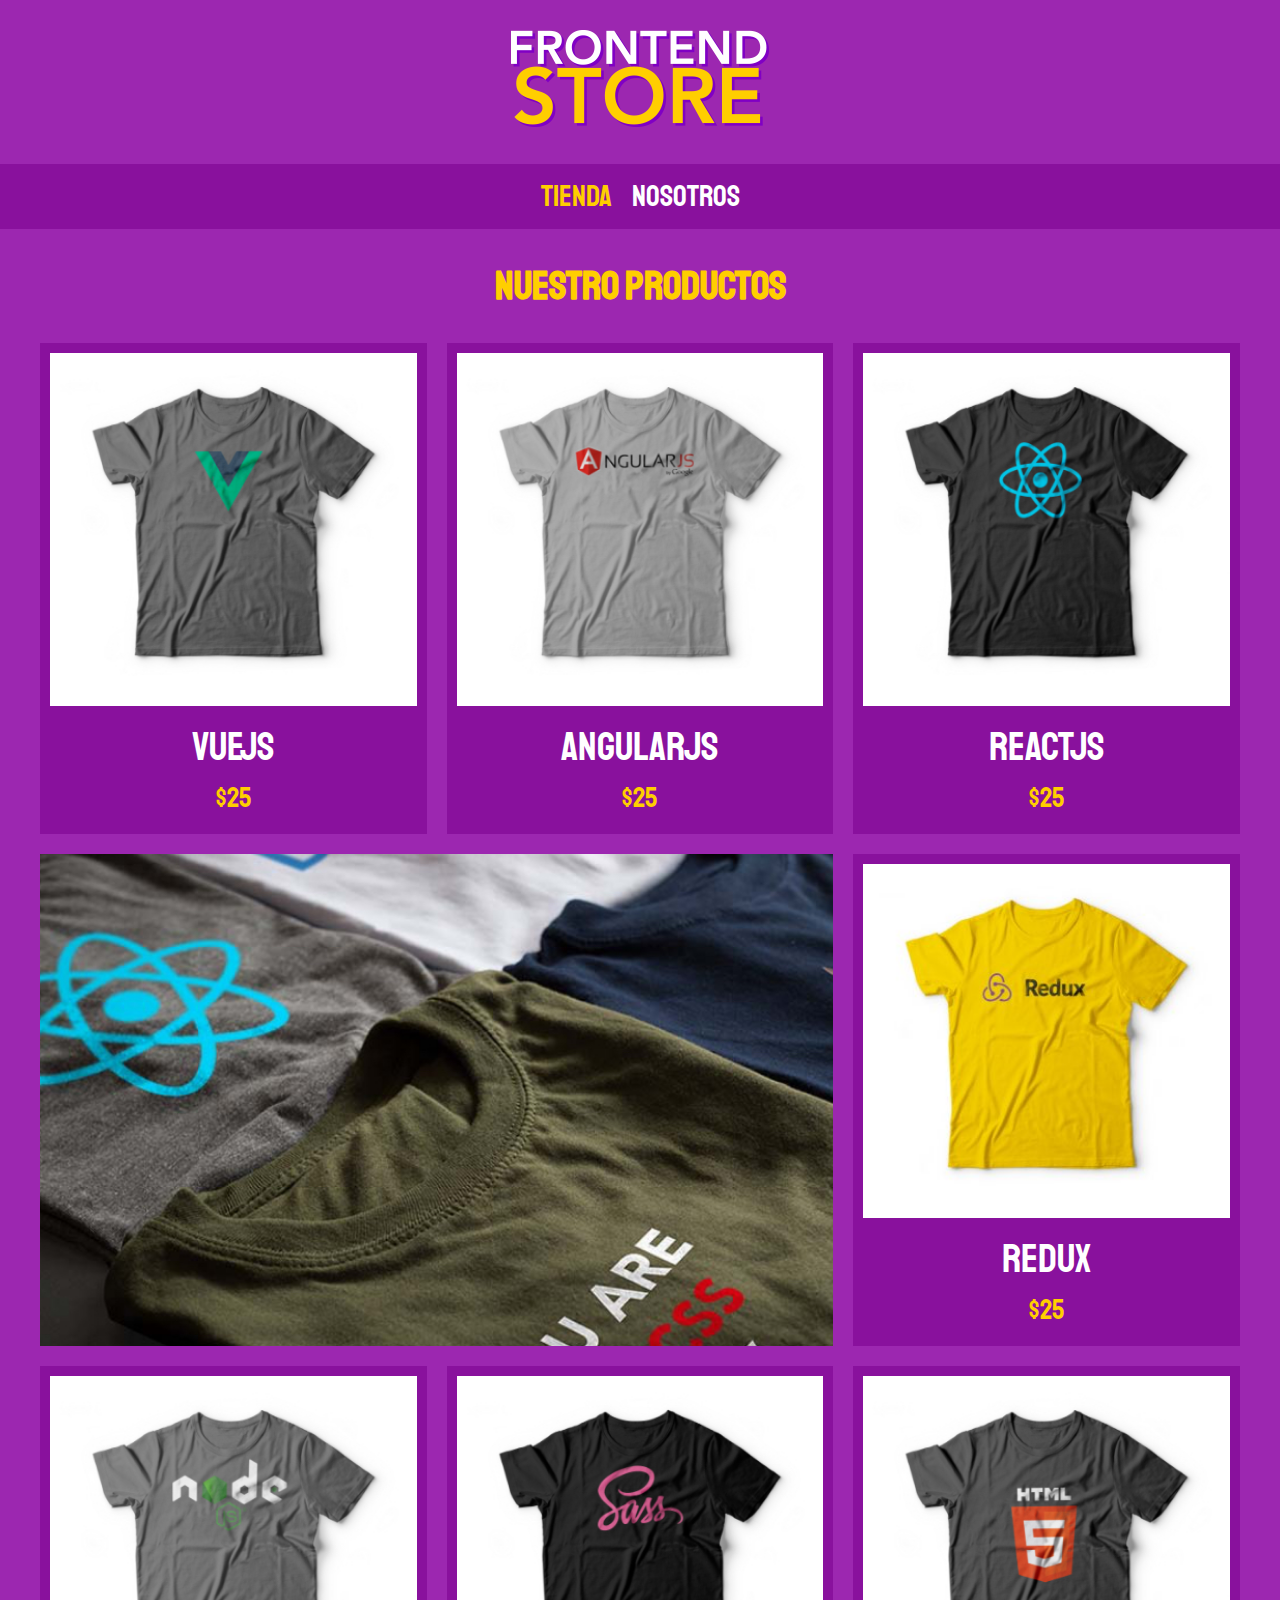
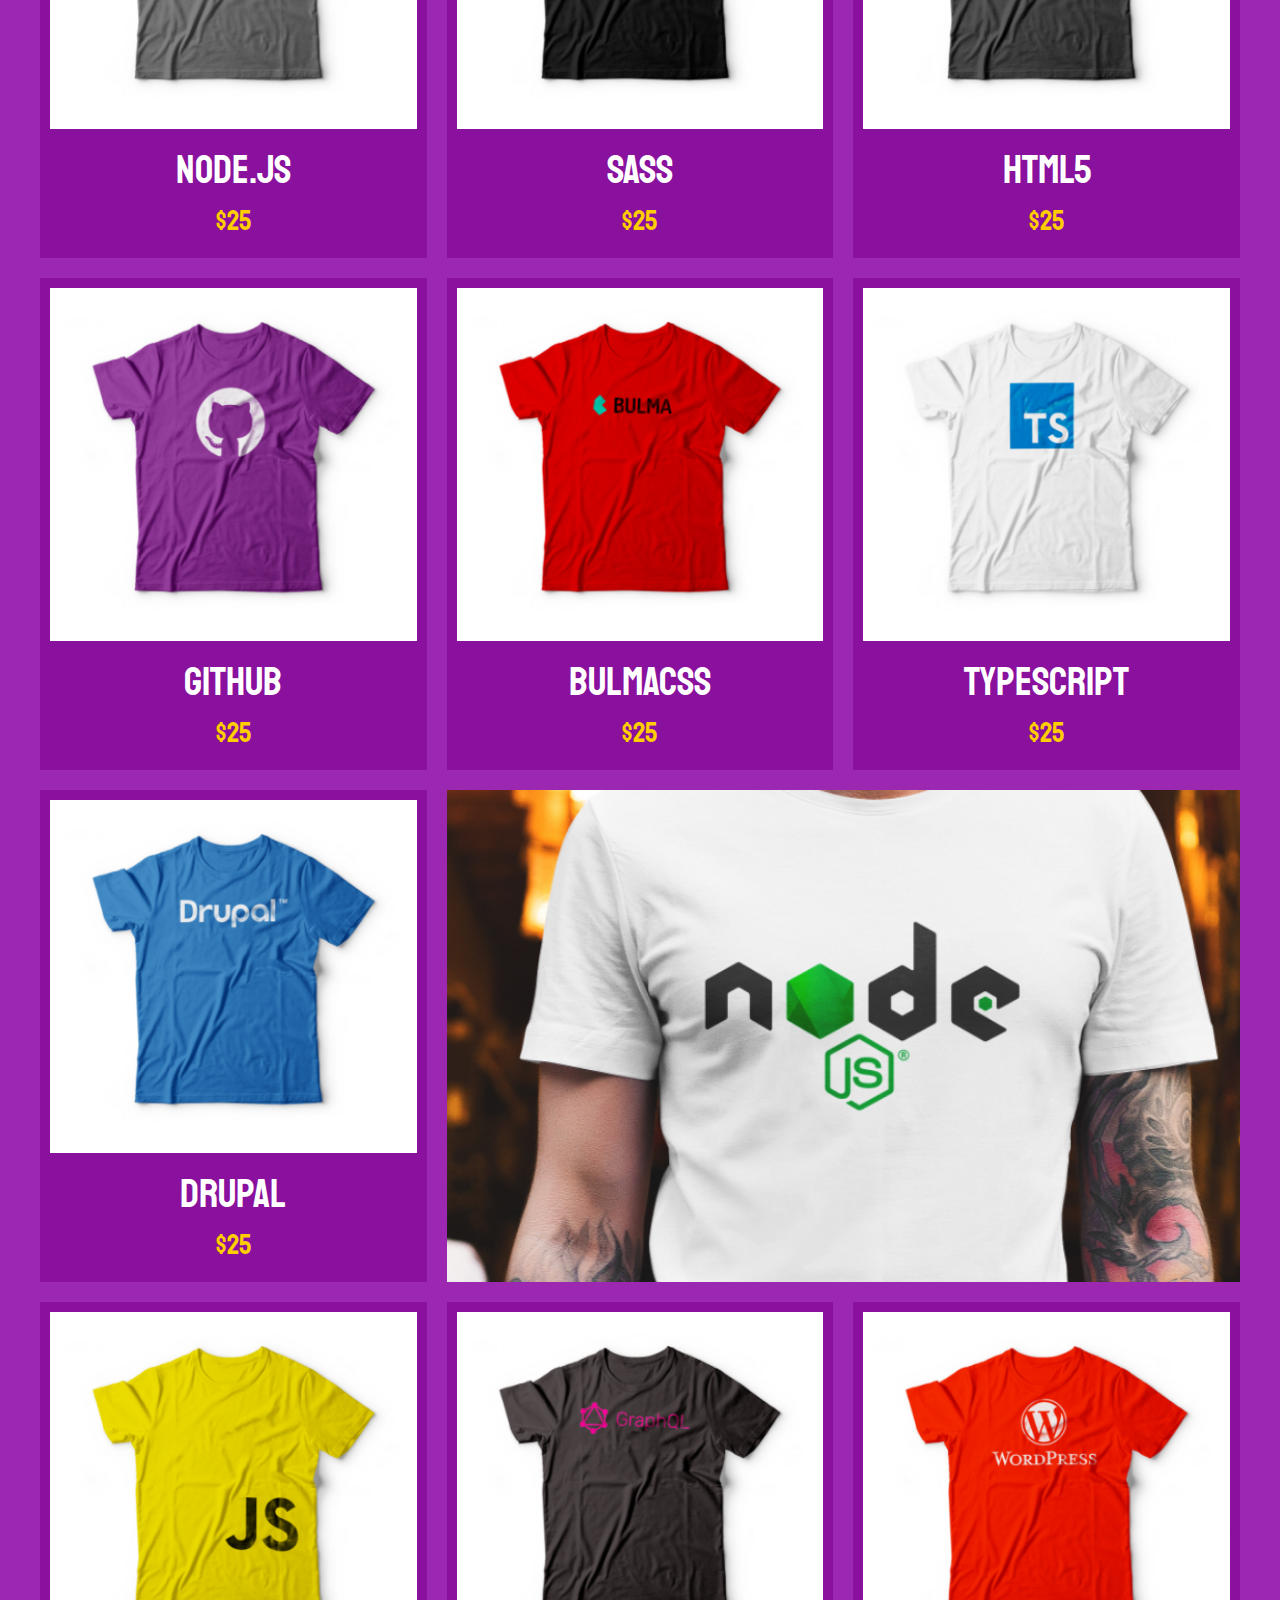
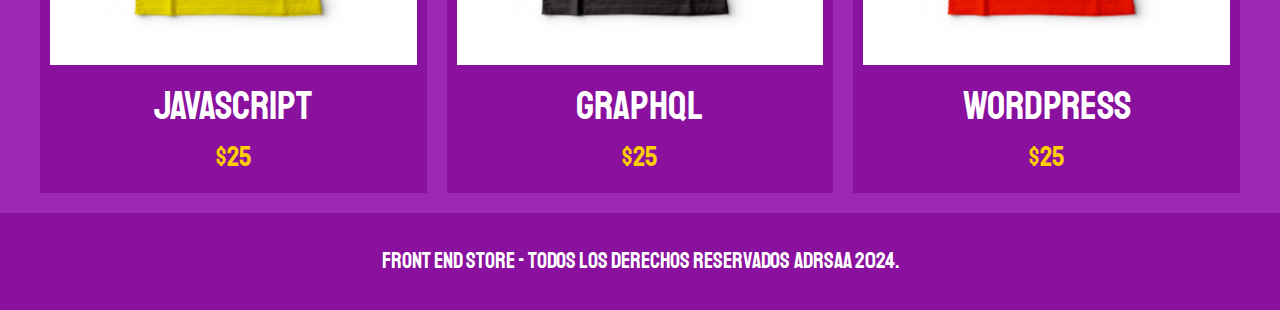
<file: index.html>
<!DOCTYPE html>
<html lang="en">
<head>
    <meta charset="UTF-8">
    <meta name="viewport" content="width=device-width, initial-scale=1.0">
    <title>FrontEnd Store</title>
    <link rel="stylesheet" href="css/normalize.css">
    <link href="https://fonts.googleapis.com/css2?family=Staatliches&display=swap" rel="stylesheet">
    <link rel="stylesheet" href="css/style.css">
</head>
<body>
    <header class="header">
        <a href="index.html">
            <img class="header__logo" src="img/logo.png" alt="Logotipo">
        </a>
    </header>
    
    <nav class="navegacion">
        <a class="navegacion__enlace navegacion__enlace--activo" href="index.html">Tienda</a>
        <a class="navegacion__enlace" href="nosotros.html">Nosotros</a>
    </nav>

    <main class="contenedor">
        <h1>Nuestro productos</h1>

        <div class="grid">
            <div class="producto">
                <a href="producto.html">
                    <img class="producto__imagen" src="img/1.jpg" alt="imagen camisa">
                    <div class="producto__informacion">
                        <p class="producto__nombre">VueJS</p>
                        <p class="producto__precio">$25</p>
                    </div>
                </a>
            </div>  <!--.producto-->
            <div class="producto">
                <a href="producto.html">
                    <img class="producto__imagen" src="img/2.jpg" alt="imagen camisa">
                    <div class="producto__informacion">
                        <p class="producto__nombre">AngularJS</p>
                        <p class="producto__precio">$25</p>
                    </div>
                </a>
            </div>  <!--.producto-->
            <div class="producto">
                <a href="producto.html">
                    <img class="producto__imagen" src="img/3.jpg" alt="imagen camisa">
                    <div class="producto__informacion">
                        <p class="producto__nombre">ReactJS</p>
                        <p class="producto__precio">$25</p>
                    </div>
                </a>
            </div>  <!--.producto-->
            <div class="producto">
                <a href="producto.html">
                    <img class="producto__imagen" src="img/4.jpg" alt="imagen camisa">
                    <div class="producto__informacion">
                        <p class="producto__nombre">Redux</p>
                        <p class="producto__precio">$25</p>
                    </div>
                </a>
            </div>  <!--.producto-->
            <div class="producto">
                <a href="producto.html">
                    <img class="producto__imagen" src="img/5.jpg" alt="imagen camisa">
                    <div class="producto__informacion">
                        <p class="producto__nombre">Node.js</p>
                        <p class="producto__precio">$25</p>
                    </div>
                </a>
            </div>  <!--.producto-->
            <div class="producto">
                <a href="producto.html">
                    <img class="producto__imagen" src="img/6.jpg" alt="imagen camisa">
                    <div class="producto__informacion">
                        <p class="producto__nombre">SASS</p>
                        <p class="producto__precio">$25</p>
                    </div>
                </a>
            </div>  <!--.producto-->
            <div class="producto">
                <a href="producto.html">
                    <img class="producto__imagen" src="img/7.jpg" alt="imagen camisa">
                    <div class="producto__informacion">
                        <p class="producto__nombre">HTML5</p>
                        <p class="producto__precio">$25</p>
                    </div>
                </a>
            </div>  <!--.producto-->
            <div class="producto">
                <a href="producto.html">
                    <img class="producto__imagen" src="img/8.jpg" alt="imagen camisa">
                    <div class="producto__informacion">
                        <p class="producto__nombre">Github</p>
                        <p class="producto__precio">$25</p>
                    </div>
                </a>
            </div>  <!--.producto-->
            <div class="producto">
                <a href="producto.html">
                    <img class="producto__imagen" src="img/9.jpg" alt="imagen camisa">
                    <div class="producto__informacion">
                        <p class="producto__nombre">BulmaCSS</p>
                        <p class="producto__precio">$25</p>
                    </div>
                </a>
            </div>  <!--.producto-->
            <div class="producto">
                <a href="producto.html">
                    <img class="producto__imagen" src="img/10.jpg" alt="imagen camisa">
                    <div class="producto__informacion">
                        <p class="producto__nombre">TypeScript</p>
                        <p class="producto__precio">$25</p>
                    </div>
                </a>
            </div>  <!--.producto-->
            <div class="producto">
                <a href="producto.html">
                    <img class="producto__imagen" src="img/11.jpg" alt="imagen camisa">
                    <div class="producto__informacion">
                        <p class="producto__nombre">Drupal</p>
                        <p class="producto__precio">$25</p>
                    </div>
                </a>
            </div>  <!--.producto-->
            <div class="producto">
                <a href="producto.html">
                    <img class="producto__imagen" src="img/12.jpg" alt="imagen camisa">
                    <div class="producto__informacion">
                        <p class="producto__nombre">JavaScript</p>
                        <p class="producto__precio">$25</p>
                    </div>
                </a>
            </div>  <!--.producto-->
            <div class="producto">
                <a href="producto.html">
                    <img class="producto__imagen" src="img/13.jpg" alt="imagen camisa">
                    <div class="producto__informacion">
                        <p class="producto__nombre">GraphQL</p>
                        <p class="producto__precio">$25</p>
                    </div>
                </a>
            </div>  <!--.producto-->
            <div class="producto">
                <a href="producto.html">
                    <img class="producto__imagen" src="img/14.jpg" alt="imagen camisa">
                    <div class="producto__informacion">
                        <p class="producto__nombre">WordPress</p>
                        <p class="producto__precio">$25</p>
                    </div>
                </a>
            </div>  <!--.producto-->

            <div class="grafico grafico--camisas"></div>
            <div class="grafico grafico--node"></div>

        </div>
    </main>






    <footer class="footer">
        <p class="footer__texto">Front End Store - Todos los derechos Reservados AdrsAA 2024.</p>
    </footer>
</body>
</html>
</file>
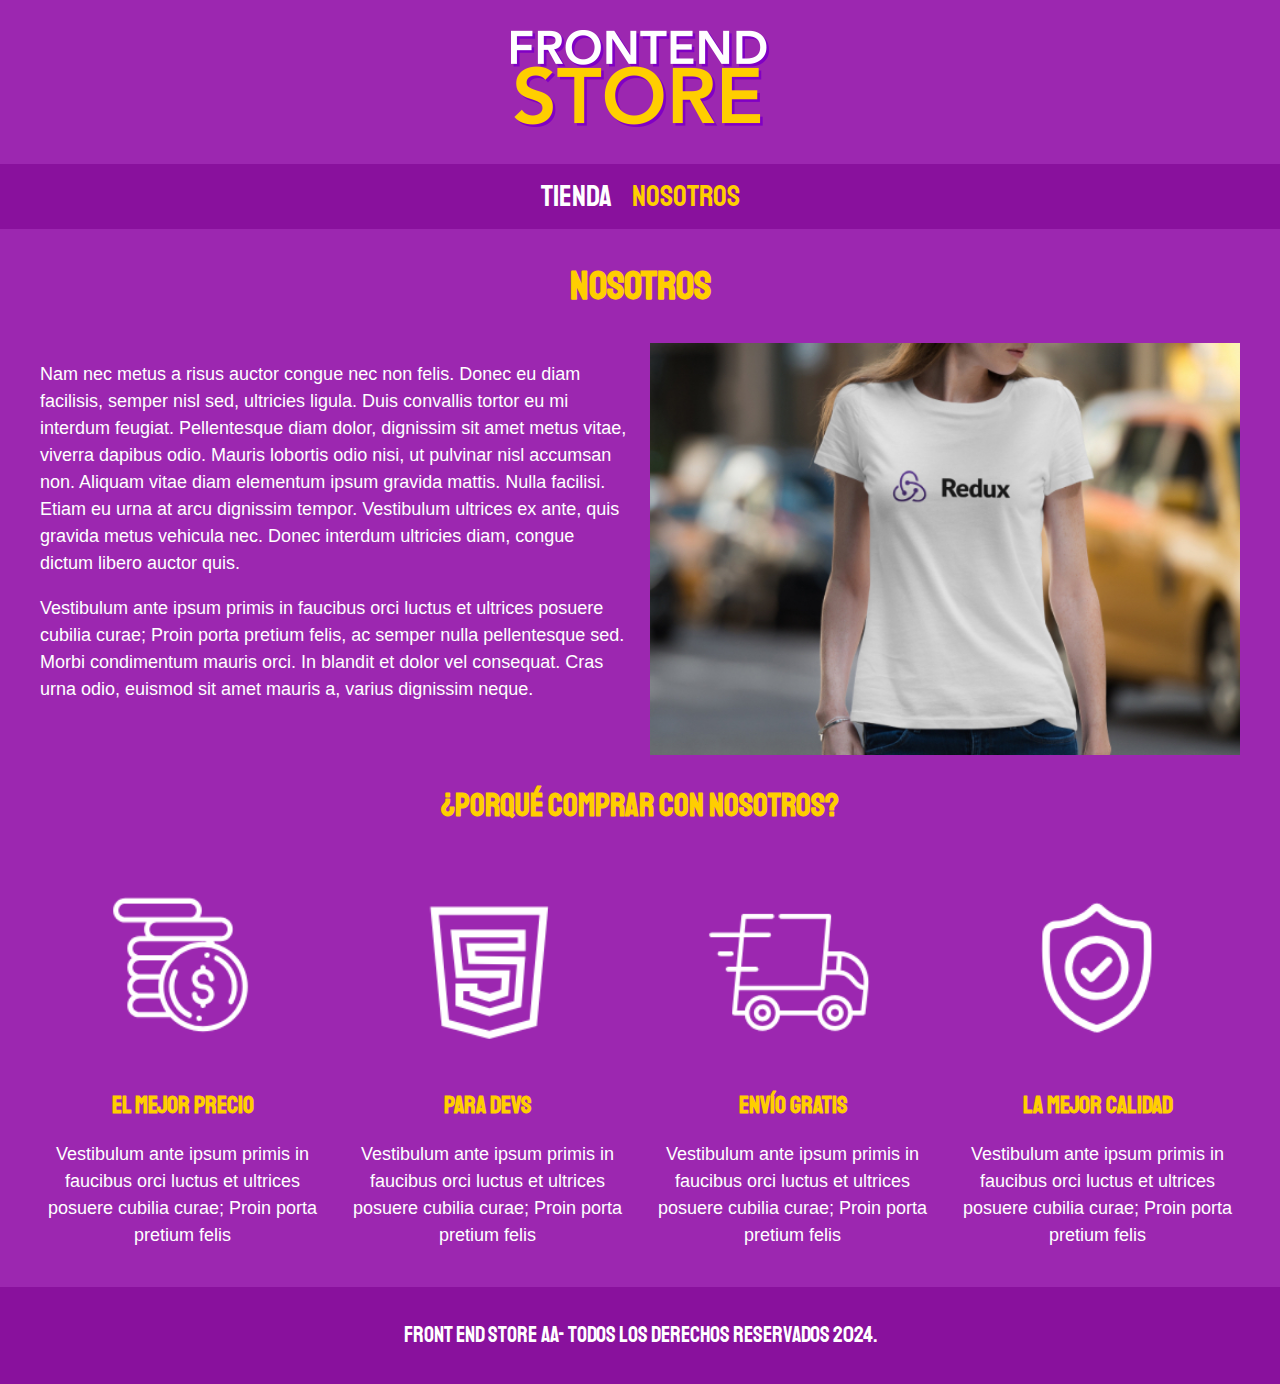
<file: nosotros.html>
<!DOCTYPE html>
<html lang="en">
<head>
    <meta charset="UTF-8">
    <meta name="viewport" content="width=device-width, initial-scale=1.0">
    <title>FrontEnd Store</title>
    <link rel="stylesheet" href="css/normalize.css">
    <link href="https://fonts.googleapis.com/css2?family=Staatliches&display=swap" rel="stylesheet">
    <link rel="stylesheet" href="css/style.css">
</head>
<body>
    <header class="header">
        <a href="index.html">
            <img class="header__logo" src="img/logo.png" alt="Logotipo">
        </a>
    </header>
    
    <nav class="navegacion">
        <a class="navegacion__enlace" href="index.html">Tienda</a>
        <a class="navegacion__enlace navegacion__enlace--activo" href="nosotros.html">Nosotros</a>
    </nav>

    <main class="contenedor">
        <h1>Nosotros</h1>

        <div class="nosotros">
            <div class="nosotros__contenido">
                <p>Nam nec metus a risus auctor congue nec non felis. Donec eu diam facilisis, semper nisl sed, ultricies ligula. Duis convallis tortor eu mi interdum feugiat. Pellentesque diam dolor, dignissim sit amet metus vitae, viverra dapibus odio. Mauris lobortis odio nisi, ut pulvinar nisl accumsan non. Aliquam vitae diam elementum ipsum gravida mattis. Nulla facilisi. Etiam eu urna at arcu dignissim tempor. Vestibulum ultrices ex ante, quis gravida metus vehicula nec. Donec interdum ultricies diam, congue dictum libero auctor quis. </p>

                <p>Vestibulum ante ipsum primis in faucibus orci luctus et ultrices posuere cubilia curae; Proin porta pretium felis, ac semper nulla pellentesque sed. Morbi condimentum mauris orci. In blandit et dolor vel consequat. Cras urna odio, euismod sit amet mauris a, varius dignissim neque. 
                </p>
            </div>
            <img class="nosotros__imagen" src="img/nosotros.jpg" alt="imagen nosotros">
        </div>

    </main>
    <section class="contenedor comprar">
        <h2 class="comprar__titulo">¿Porqué Comprar con nosotros?</h2>

        <div class="bloques">
            <div class="bloque">
                <img class="bloque__imagen" src="img/icono_1.png" alt="porque comprar">
                <h3 class="bloque__titulo">El Mejor Precio</h3>
                <p>Vestibulum ante ipsum primis in faucibus orci luctus et ultrices posuere cubilia curae; Proin porta pretium felis</p>
            </div> <!--.bloque-->

            <div class="bloque">
                <img class="bloque__imagen" src="img/icono_2.png" alt="porque comprar">
                <h3 class="bloque__titulo">Para Devs</h3>
                <p>Vestibulum ante ipsum primis in faucibus orci luctus et ultrices posuere cubilia curae; Proin porta pretium felis</p>
            </div> <!--.bloque-->

            <div class="bloque">
                <img class="bloque__imagen" src="img/icono_3.png" alt="porque comprar">
                <h3 class="bloque__titulo">Envío Gratis</h3>
                <p>Vestibulum ante ipsum primis in faucibus orci luctus et ultrices posuere cubilia curae; Proin porta pretium felis</p>
            </div> <!--.bloque-->

            <div class="bloque">
                <img class="bloque__imagen" src="img/icono_4.png" alt="porque comprar">
                <h3 class="bloque__titulo">La Mejor Calidad</h3>
                <p>Vestibulum ante ipsum primis in faucibus orci luctus et ultrices posuere cubilia curae; Proin porta pretium felis</p>
            </div> <!--.bloque-->
        </div><!--.bloques-->
    </section>

    <footer class="footer">
        <p class="footer__texto">Front End Store AA- Todos los derechos Reservados 2024.</p>
    </footer>
</body>
</html>
</file>
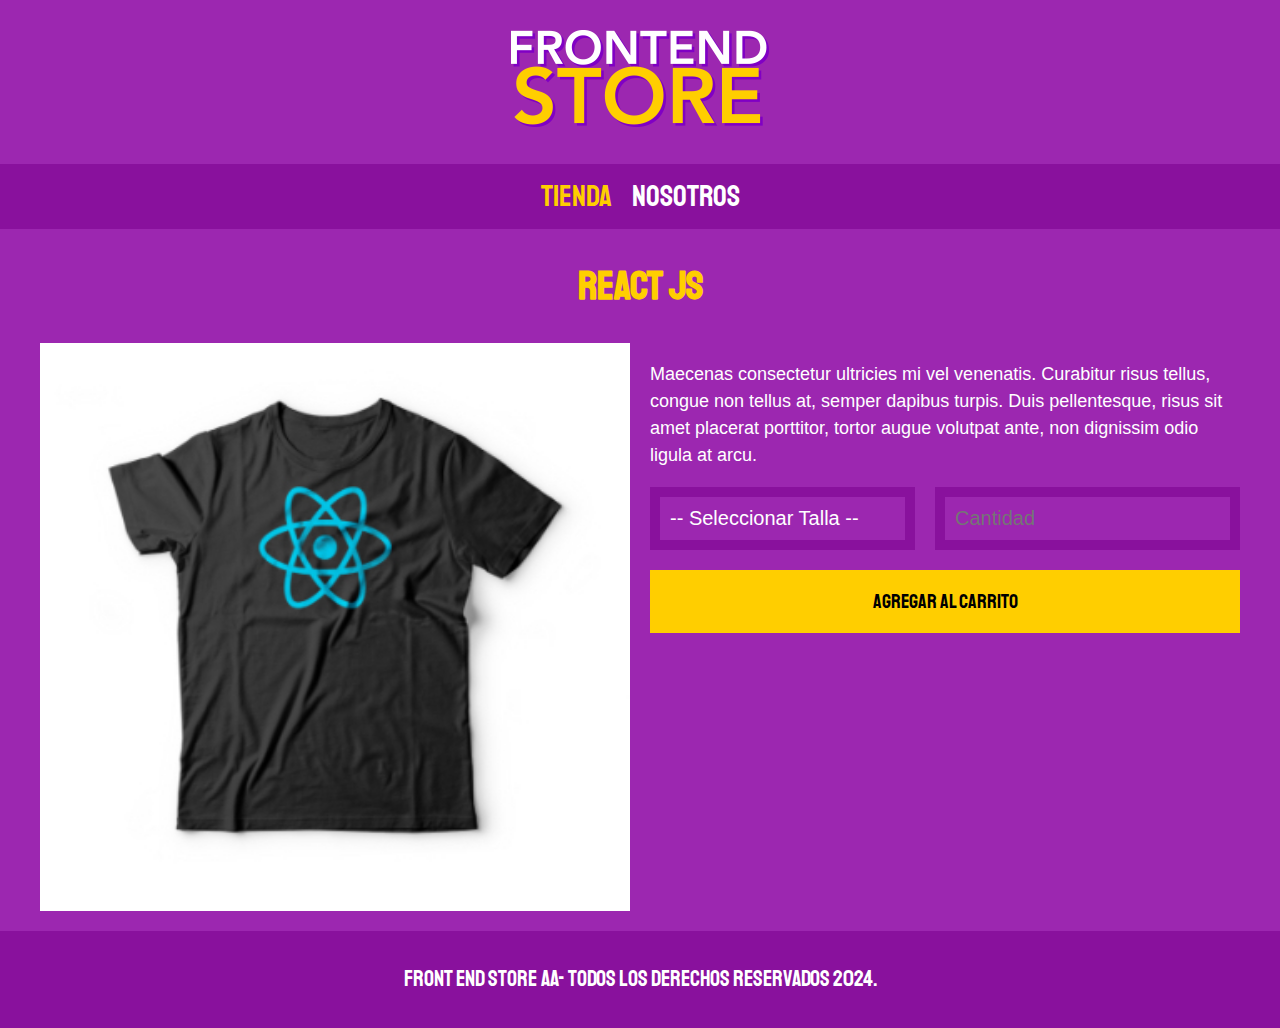
<file: producto.html>
<!DOCTYPE html>
<html lang="en">
<head>
    <meta charset="UTF-8">
    <meta name="viewport" content="width=device-width, initial-scale=1.0">
    <title>FrontEnd Store</title>
    <link rel="stylesheet" href="css/normalize.css">
    <link href="https://fonts.googleapis.com/css2?family=Staatliches&display=swap" rel="stylesheet">
    <link rel="stylesheet" href="css/style.css">
</head>
<body>
    <header class="header">
        <a href="index.html">
            <img class="header__logo" src="img/logo.png" alt="Logotipo">
        </a>
    </header>
    
    <nav class="navegacion">
        <a class="navegacion__enlace navegacion__enlace--activo" href="index.html">Tienda</a>
        <a class="navegacion__enlace" href="nosotros.html">Nosotros</a>
    </nav>

    <main class="contenedor">
        <h1>React JS</h1>

        <div class="camisa">
            <img class="camisa__imagen" src="img/3.jpg" alt="Imagen del Producto">

            <div class="camisa__contenido">
                <p>Maecenas consectetur ultricies mi vel venenatis. Curabitur risus tellus, congue non tellus at, semper dapibus turpis. Duis pellentesque, risus sit amet placerat porttitor, tortor augue volutpat ante, non dignissim odio ligula at arcu.</p>

                <form class="formulario">
                    <select class="formulario__campo">
                        <option disabled selected>-- Seleccionar Talla --</option>
                        <option>Chica</option>
                        <option>Mediana</option>
                        <option>Grande</option>
                    </select>
                    <input class="formulario__campo" type="number" placeholder="Cantidad" min="1"> <!--  min="1" que el minimos es 1 y no 0 o -1-->
                    <input class="formulario__submit" type="submit" value="Agregar al Carrito">
                </form>
            </div>
        </div>
    </main>






    <footer class="footer">
        <p class="footer__texto">Front End Store AA- Todos los derechos Reservados 2024.</p>
    </footer>
</body>
</html>
</file>
<file: css/style.css>
:root {
    --primario: #9C27B0;
    --primarioOscuro: #89119D;
    --secundario: #FFCE00;
    --secundarioOscuro: rgb(233, 187, 2);
    --blanco: #FFF;
    --negro: #000;

    --fuentePrincipal: 'Staatliches', cursive;
}


html {
    box-sizing: border-box;
    font-size: 62.5%; /*1rem = 10 px*/
}

*, *:before, *:after {
    box-sizing: inherit;
}

/** Globales **/
body {
    background-color: var(--primario);
    font-size: 1.6rem;
    line-height: 1.5;
}
p {
    font-size: 1.8rem;
    font-family: Arial, Helvetica, sans-serif;
    color: var(--blanco);
}
a {
    text-decoration: none;
}
img {
    width: 100%;
}
.contenedor {
    max-width: 120rem;
    margin: 0 auto;
}
h1, h2, h3 {
    text-align: center;
    color: var(--secundario);
    font-family: var(--fuentePrincipal);
}
h1 {
    font-size: 4rem;
}
h2 {
    font-size: 3.2rem;
}
h3 {
    font-size: 2.4rem;
}

/** Header **/
.header {
    display: flex;
    justify-content: center;
}
.header__logo {
    margin: 3rem 0;
}
.footer {
    background-color: var(--primarioOscuro);
    padding: 1rem 0;
    margin-top: 2rem;
}
.footer__texto {
    font-family: var(--fuentePrincipal);
    text-align: center;
    font-size: 2.2rem;
}

/** Navegacion **/
.navegacion {
    background-color: var(--primarioOscuro);
    padding: 1rem 0;
    display: flex;
    justify-content: center;
    gap: 2rem; /*NUEVA*/
}
.navegacion__enlace {
    font-family: var(--fuentePrincipal);
    color: var(--blanco);
    font-size: 3rem;
}
/*.navegacion__enlace:last-of-type {  *ANTIGUA*
    margin-right: 0;
}*/
.navegacion__enlace--activo,
.navegacion__enlace:hover {
    color: var(--secundario);
}

/** Grid **/
.grid {
    display: grid;
    grid-template-columns: repeat(2, 1fr);
    gap: 2rem;
}
@media (min-width: 768px) {
    .grid {
        grid-template-columns: repeat(3, 1fr);
    }
}

/** Productos **/
.producto {
    background-color: var(--primarioOscuro);
    padding: 1rem;
}
.producto__nombre {
    font-size: 4rem;
}
.producto__precio {
    font-size: 2.8rem;
    color: var(--secundario);
}
.producto__nombre,
.producto__precio {
    font-family: var(--fuentePrincipal);
    margin: 1rem 0;
    text-align: center;
    line-height: 1.2;
}

/** Graficos **/
.grafico {
    min-height: 30rem;
    background-repeat: no-repeat;
    background-size: cover; /*para que se estire y llene todo el espacio disponible*/
    grid-column: 1 / 3;
}
.grafico--camisas {
    grid-row: 2 / 3;
    background-image: url(../img/grafico1.jpg);
}
.grafico--node {
    background-image: url(../img/grafico2.jpg);
    grid-row: 8 / 9;
}
/*al pasar la columna 3 hasta el 4 se pone un mq para adaptarlo*/
@media (min-width: 768px) {
    .grafico--node {
        grid-row: 5 / 6;
        grid-column: 2 / 4;
    }
}


/** Nosotros **/
.nosotros {
    display: grid;
    grid-template-rows: repeat(2, auto); /*para que tome  el tamaño automaticamente*/
}
@media (min-width: 768px) {
    .nosotros {
        grid-template-columns: repeat(2, 1fr);
        column-gap: 2rem;
    }
}
.nosotros__imagen {
    grid-row: 1 / 2;
}
@media (min-width: 768px) {
    .nosotros__imagen {
       grid-column: 2 / 3;
    }
}
/*EASY DE EXPLICAR*/

/** Bloques **/
.bloques {
    display: grid;
    grid-template-columns: repeat(2, 1fr);
    gap: 2rem;
}
@media (min-width: 768px) {
    .bloques {
        grid-template-columns: repeat(4, 1fr);
    }
}
.bloque {
    text-align: center;
}
.bloque__titulo {
    margin: 0;
}

/** Pagina del Producto **/
@media (min-width: 768px) {
    .camisa {
        display: grid;
        grid-template-columns: repeat(2, 1fr);
        column-gap: 2rem;
    }
}

.formulario {
    display: grid;
    grid-template-columns: repeat(2, 1fr);
    gap: 2rem;
}
.formulario__campo {
   border: 1rem solid var(--primarioOscuro);
   background-color: transparent;
   color: var(--blanco);
   font-size: 2rem;
   font-family: Arial, Helvetica, sans-serif;
   padding: 1rem;
   appearance: none;
}
.formulario__submit {
    background-color: var(--secundario);
    border: none;
    font-size: 2rem;
    font-family: var(--fuentePrincipal);
    padding: 2rem;
    transition: background-color .3s ease;
    grid-column: 1 / 3;
}
.formulario__submit:hover {
    cursor: pointer;
    background-color: var(--secundarioOscuro);
}
</file>
